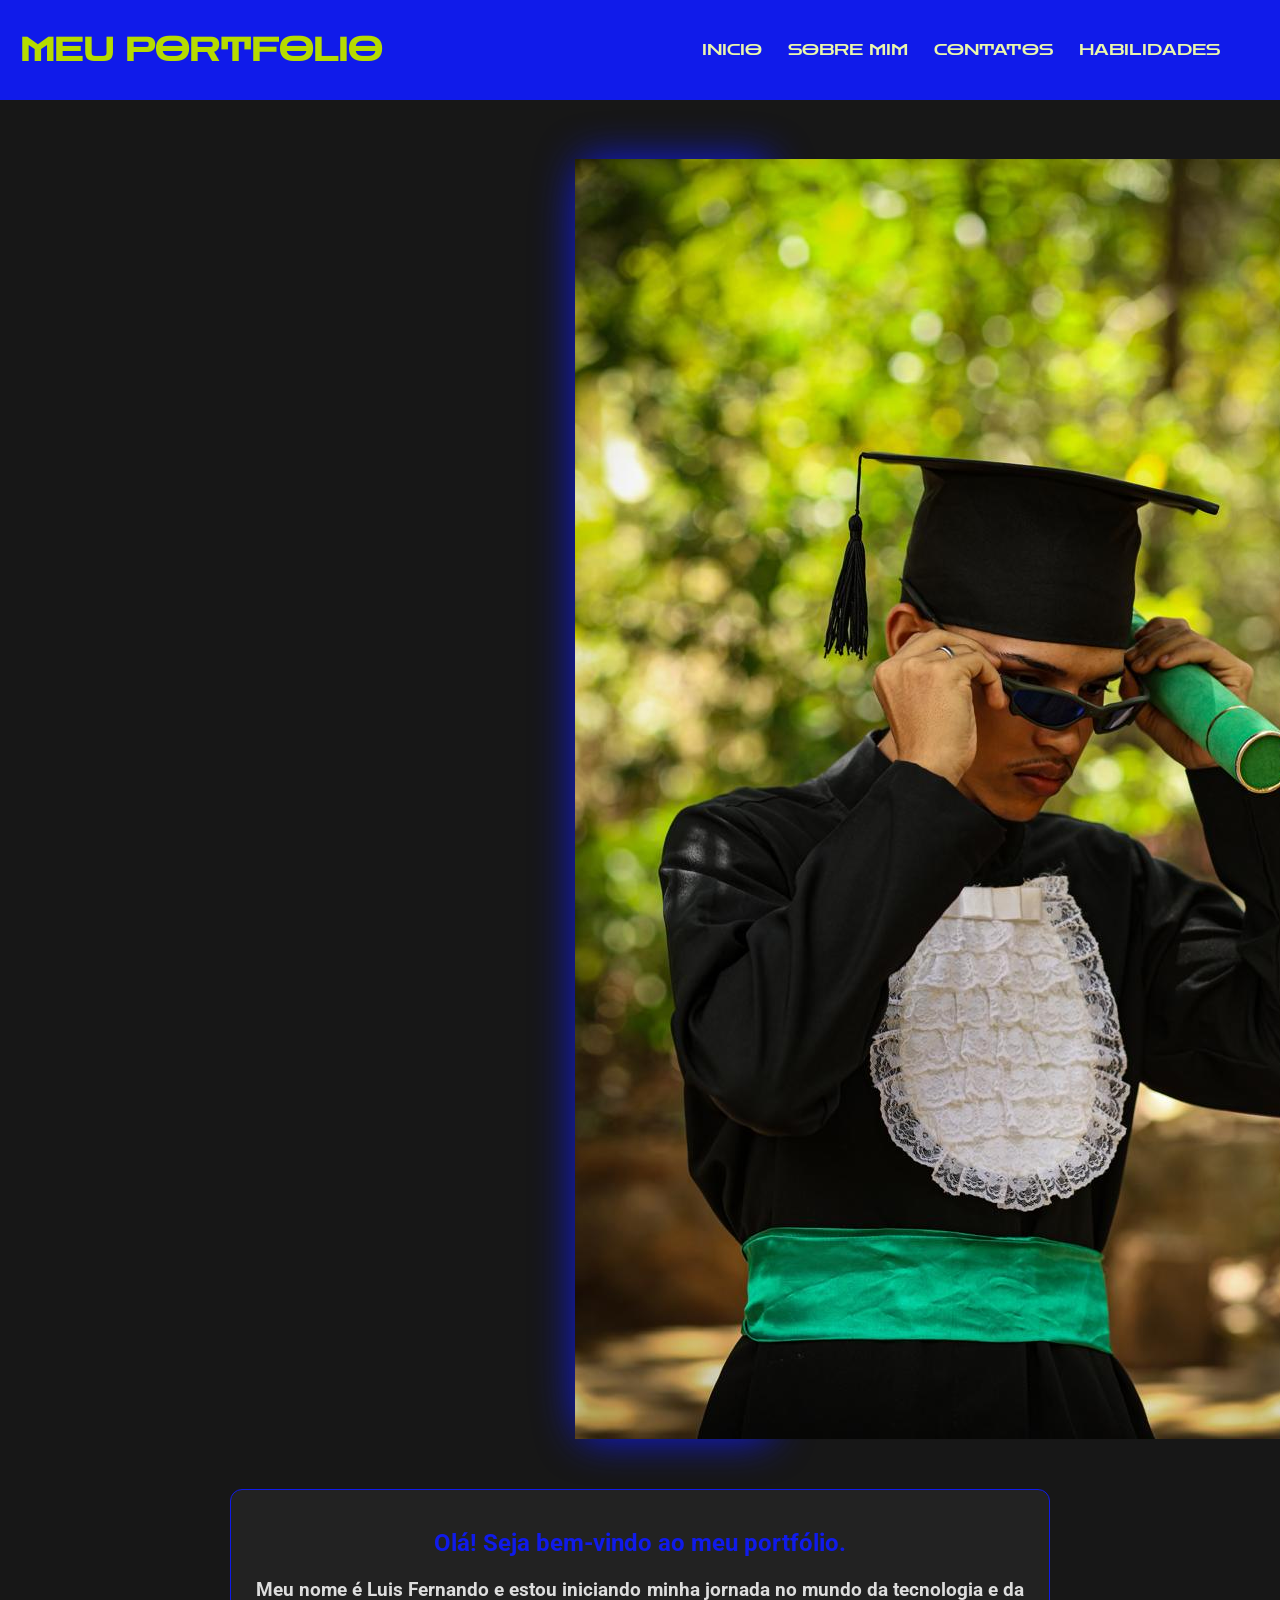
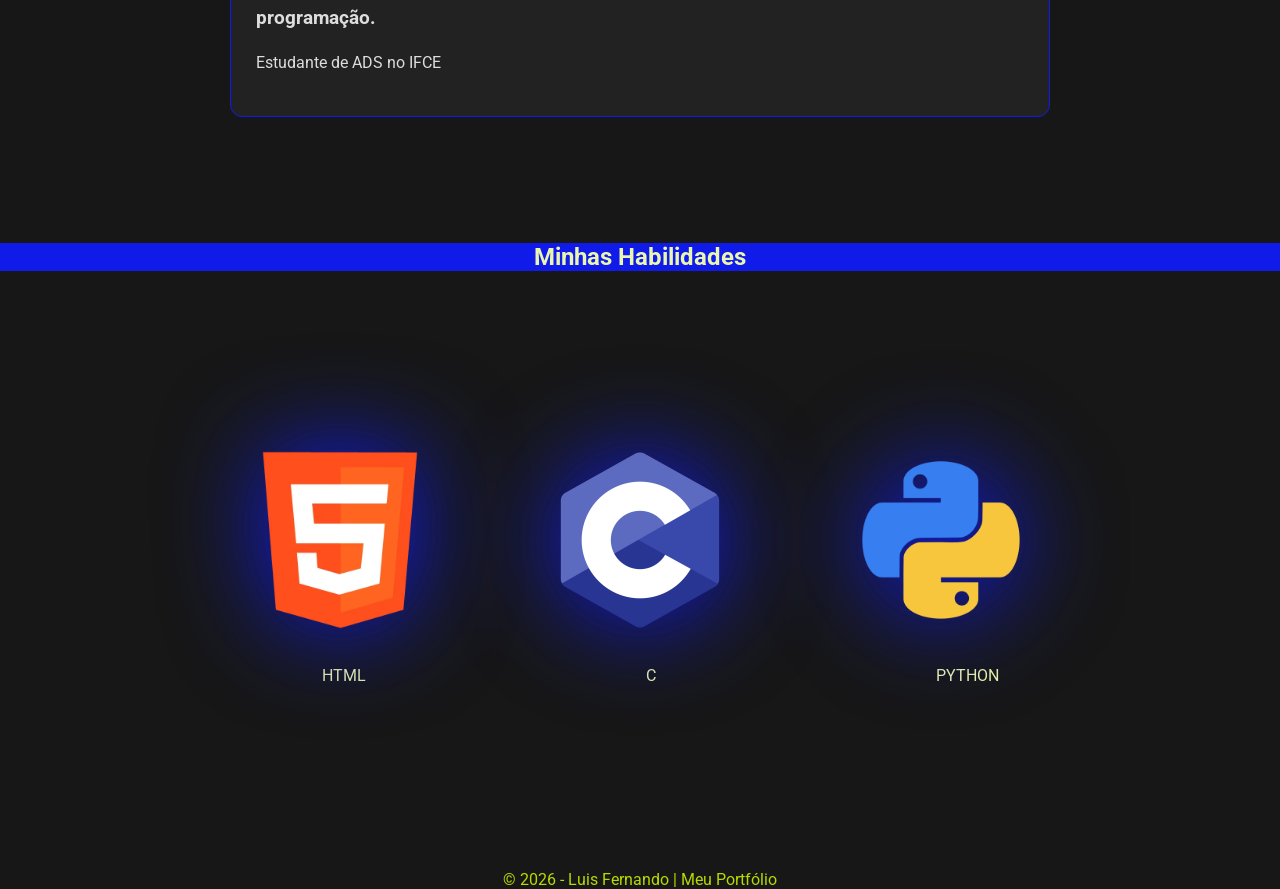
<file: index.html>
<!DOCTYPE html>
<html lang="pt-br">
<head>
    <meta charset="UTF-8">
    <meta name="viewport" content="width=device-width, initial-scale=M">
    <link rel="stylesheet" href="style/style.css">
    <link rel="preconnect" href="https://fonts.googleapis.com">
<link rel="preconnect" href="https://fonts.gstatic.com" crossorigin>
<link href="https://fonts.googleapis.com/css2?family=Anta&family=Inter:ital,opsz,wght@0,14..32,100..900;1,14..32,100..900&family=Roboto:ital,wght@0,100..900;1,100..900&family=Zen+Dots&display=swap" rel="stylesheet">
    <title>MEU PORTFOLIO</title>
</head>
<body>



<header><!--Cabeçalho principal do site -->
    <H1>MEU PORTFOLIO</H1>
    <nav class="menu"><!--navegação-->
        <ul>
            <!--TAG a: serve para criar links-->
            <li><a href="index.html">INICIO</a></li>
            <li><a href="sobremim.html">SOBRE MIM</a></li>
            <li><a href="contatos.html">CONTATOS</a></li>
            <li><a href="#habilidades">HABILIDADES</a></li>
        </ul>
    </nav>
</header>
<br>
<span class="imagem">
    <img src="/img/eu.jpeg" alt="Minha imagem">
</span>

<div class="conteudo">
<main><!--Conteúdo principal da página-->
    <section>
<br>
        <h2>Olá! Seja bem-vindo ao meu portfólio.</h2>
        <h3>Meu nome é Luis Fernando e estou iniciando
        minha jornada no mundo da tecnologia e da
        programação.</h3>


        <p> Estudante de ADS no IFCE</p>

    </section>
</main>
</div>
<br>
<br>
<br>

<main>
    <section id="habilidades"><!--id serve...-->
        <h2 class="titulo">
            <span>Minhas Habilidades</span>
        </h2>
        <br>
<div class="habilidades">
        <img src="img/logo-html-5-512.webp" style="width: 200px; height: auto;" alt="HTML">

        <img src="img/pngwing.com.png" style="width: 200px; height: auto;" alt="C">

        <img src="img/pngwing.com (1).png" style="width: 200px; height: auto;" alt="PYTHON">
</div>
    </section>
</main>
    

<div class="Nicons">
<ul style="list-style-type: none;">
    <li>
        HTML
    </li>  
</ul>

<ul style="list-style-type: none;">
    <li>
        C
    </li>
</ul>

<ul style="list-style-type: none;">
    <li>
        PYTHON
    </li>
</ul>

</div>
<br>

<footer>
    
    <span>© 2026 - Luis Fernando | Meu Portfólio</span>

</footer>



    
</body>
</html>
</file>
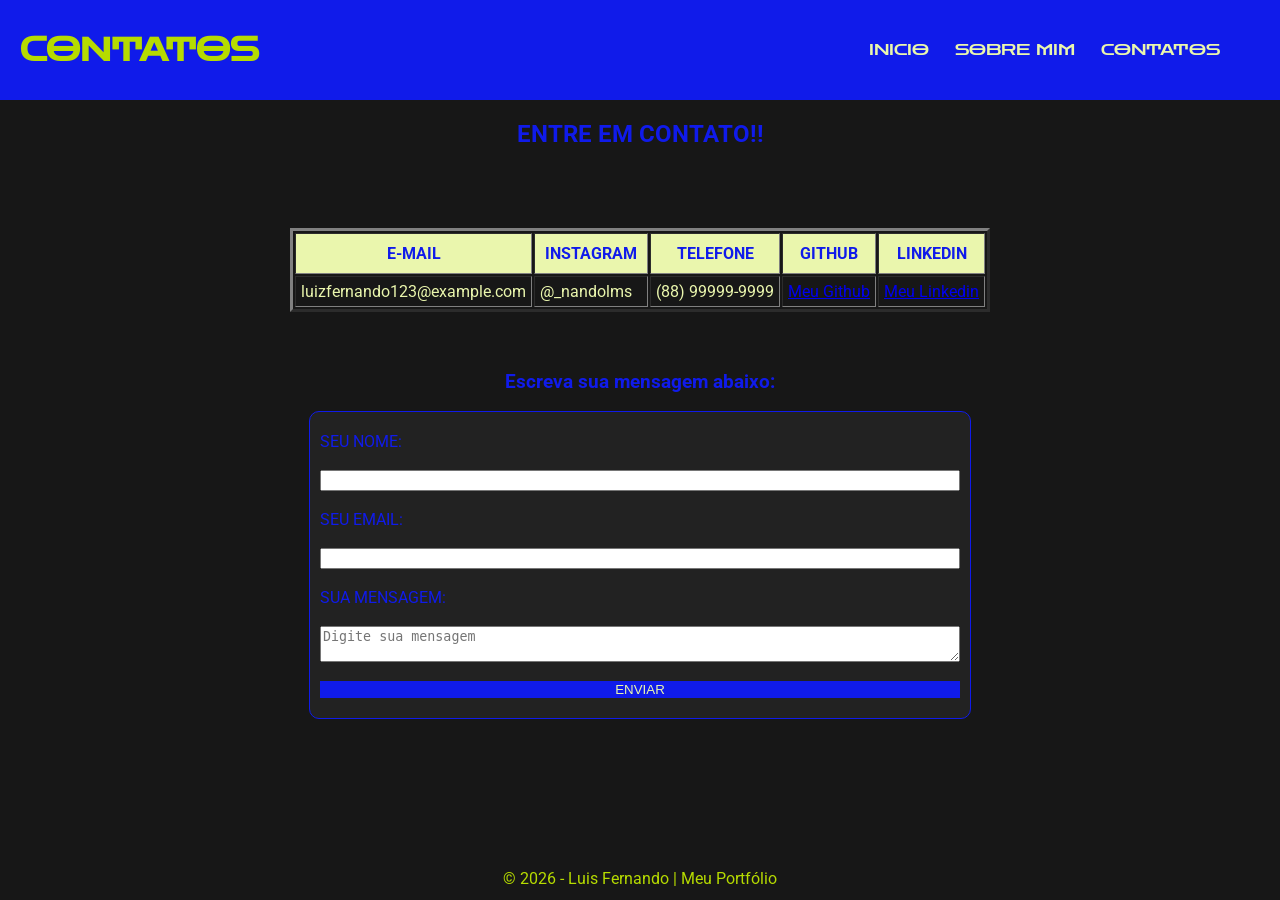
<file: contatos.html>
<!DOCTYPE html>
<html lang="pt-br">
<head>
    <meta charset="UTF-8">
    <meta name="viewport" content="width=device-width, initial-scale=1.0">
    <link rel="stylesheet" href="style/style.css">
    <link rel="preconnect" href="https://fonts.googleapis.com">
<link rel="preconnect" href="https://fonts.gstatic.com" crossorigin>
<link href="https://fonts.googleapis.com/css2?family=Anta&family=Inter:ital,opsz,wght@0,14..32,100..900;1,14..32,100..900&family=Roboto:ital,wght@0,100..900;1,100..900&family=Zen+Dots&display=swap" rel="stylesheet">

<title>CONTATOS - LUIS FERNANDO</title>
</head>
<body>

    
    <header>
        <h1>CONTATOS</h1>
        <nav class="menu">
            <ul>
                <li><a href="/index.html">INICIO</a></li>
                <li><a href="/sobremim.html">SOBRE MIM</a></li>
                <li><a href="/contatos.html">CONTATOS</a></li>
            </ul>
        </nav>
    </header>

<h2>ENTRE EM CONTATO!!</h2>

    <main>
        <section class="tabela">
            <table border="3"><!--Tabela-->
                <thead><!--cabeçalho da tabela-->
                    <tr><!--linha da tabela-->
                        <th>E-MAIL</th><!--titulo da tabela-->
                        <th>INSTAGRAM</th>
                        <th>TELEFONE</th>
                        <th>GITHUB</th>
                        <th>LINKEDIN</th>
                    </tr>
                </thead>
                <TBody><!--corpo da tabela-->
                    <tr>
                        <td>luizfernando123@example.com</td><!--escreve os dados-->
                        <td>@_nandolms</td>
                        <td>(88) 99999-9999</td>
                        <td>
                            <a href="https://github.com/nandolms77-hub" target="_blank">Meu Github</a>
                        </td>
                        <td>
                            <a href="https://www.linkedin.com/in/luis-fernando-569267451/?lipi=urn%3Ali%3Apage%3Ad_flagship3_profile_view_base_contact_details%3BPZg8ywqZQ6ety%2F8I%2BA0qoQ%3D%3D" target="_blank">Meu Linkedin</a>
                        </td>
                    </tr>
                </TBody>
            </table>
        </section>
    </main>


<main>
<section>
<h3>Escreva sua mensagem abaixo:</h3>
<div id="contato">
    <form class="contato">
        <label for="name">SEU NOME:</label>
        <br>
        <input type="text" id="name">
        <br>
        <label for="email">SEU EMAIL:</label>
        <br>
        <input type="email" id="email">
        <br>
        <label for="mensagem">SUA MENSAGEM:</label>
        <br>
        <textarea id="mensagem" placeholder="Digite sua mensagem"></textarea>
        <br>
        <button type="submit">ENVIAR</button>
    </form>
</div>
</section>
</main>


    <footer >

    <span>© 2026 - Luis Fernando | Meu Portfólio</span>

    </footer>

</body>
</html>
</file>
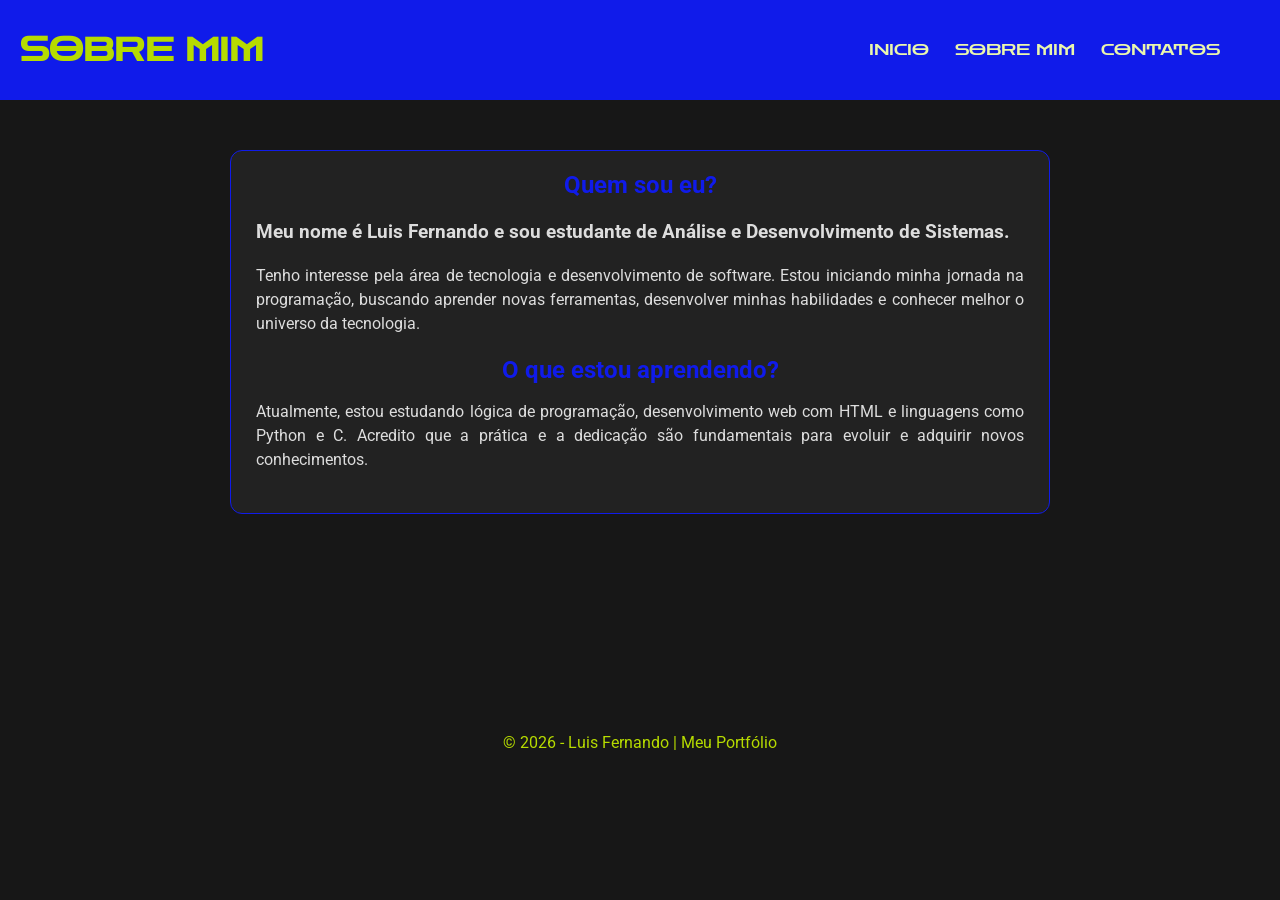
<file: sobremim.html>
<!DOCTYPE html>
<html lang="pt-br">
<head>
    <meta charset="UTF-8">
    <meta name="viewport" content="width=device-width, initial-scale=1.0">
    <link rel="stylesheet" href="style/style.css">   
    <link rel="preconnect" href="https://fonts.googleapis.com">
<link rel="preconnect" href="https://fonts.gstatic.com" crossorigin>
<link href="https://fonts.googleapis.com/css2?family=Anta&family=Inter:ital,opsz,wght@0,14..32,100..900;1,14..32,100..900&family=Roboto:ital,wght@0,100..900;1,100..900&family=Zen+Dots&display=swap" rel="stylesheet">

    <title>SOBRE MIM - LUIS FERNANDO</title>
</head>
<body>

    
    
<header><!--Cabeçalho principal do site -->
<h1>SOBRE MIM</h1>
    <nav class="menu"><!--navegação-->
    
        <ul>
            <!--TAG a: serve para criar links-->
            <li><a href="index.html">INICIO</a></li>
            <li><a href="sobremim.html">SOBRE MIM</a></li>
            <li><a href="contatos.html">CONTATOS</a></li>
        </ul>

    </nav>

</header>

<div class="conteudo">
<main><!--Conteúdo principal da página-->

    <section><!--Agrupar conteúdo-->
        <h2>
            Quem sou eu?
        </h2>

        <h3>Meu nome é Luis Fernando e sou estudante de Análise e Desenvolvimento de Sistemas.</h3>

        <p>Tenho interesse pela área de tecnologia e desenvolvimento 
            de software. Estou iniciando minha jornada na programação, 
            buscando aprender novas ferramentas, desenvolver minhas habilidades 
            e conhecer melhor o universo da tecnologia.</p>
    </section>

    <section>

        <h2>
            <span>O que estou aprendendo?</span>
        </h2>

        <!--P:parágrafo-->
        <p>Atualmente, estou estudando lógica de programação, desenvolvimento web com HTML e linguagens como Python e C. Acredito que a prática e a dedicação são fundamentais para evoluir e adquirir novos conhecimentos.</p>

    </section>
</main>
</div>

<br>

<footer style="margin-top: 150px;">
    <span>© 2026 - Luis Fernando | Meu Portfólio</span>

</footer><!--Rodapé-->



    
</body>
</html>
</file>
<file: style/style.css>
html, body{
background-color: #171717;
margin: 0;
padding: 0;
font-family:Roboto, sans-serif
}

/*cabeçalho*/
header{
background-color: #101BEA;
height: 100px;
position: relative;
font-family: "Zen Dots", sans-serif;
}

header h1{
color:#B6DB00 ;
position: absolute;
top: 10px;
left: 20px;
}

header a{
color: #EAF6AD;
cursor: pointer;
text-decoration: none
}

header a:hover{
color: #B6DB00 ;
transform: scale(1.05);
}

.menu ul{
list-style: none;
}

.menu li{
display: inline;
padding: 10px;
}

.menu{
position: absolute;
right: 50px;
bottom: 25px;
}

/*minha imagem*/
.imagem{
display: flex;
width: 200px; 
height: auto; 
border-radius: 5%;"
justify-content:right;
margin-inline: 575px;
margin-top: 40px;
border-radius:  6%;
box-shadow: 0 0px 40px #101BEA ;
}

/*Texto abaixo da imagem*/
.conteudo{
background-color: #222;
padding: 0 25px 25px 25px;
margin: 50px auto;
width: 60%;
border-radius: 12px;
border: 1px solid #101BEA;
}

.conteudo h2{
    color: #101BEA;
    margin-bottom: 15px;
text-align: center;
}

.conteudo h3, p{
color: #ddd;
text-align:justify;
line-height: 1.5;
}

/*minhas habilidades e icones das linguagens*/
.titulo span{
display: flex;
justify-content: center;
color: #EAF6AD;
background-color: #101BEA;
}


.habilidades {
display: flex;
justify-content: center;
align-items: center;
margin-top: 30px;
padding: 10px;
gap: 100px;
}

.habilidades img{
    margin-top: 90px;
border-radius:  15%;
filter:drop-shadow( 0px 0px 50px #101BEA )
}


.Nicons{
color: #EAF6AD;
display: flex;
justify-content: center;
align-items: center;
list-style-type: none;
gap: 240px;
}

/*Rodapé*/

footer{
    color: #B6DB00;
    margin-top: 150px;
    display: flex;
justify-content: center;

}


/*Pagina contatos*/

.tabela{
display: flex;
justify-content: center;
padding: 40px;
margin-top: 40px;
color: #101BEA;
}

.tabela th{
background-color: #EAF6AD;
padding: 10px;

}

.tabela td{
color: #EAF6AD;
padding: 5px;
}




.contato{
display:flex;
flex-direction: column;
background-color: #222;
padding: 20px 10px 20px 10px;
margin:auto;
width: 50%;
border-radius: 10px;
border: 1px solid #101BEA;
color: #101BEA;

}
h2, h3{
color: #101BEA;
text-align: center;

}

button{
background-color: #101BEA;
border: 0px;
color: #EAF6AD;
cursor: pointer;
transition: .2s;

}
</file>
